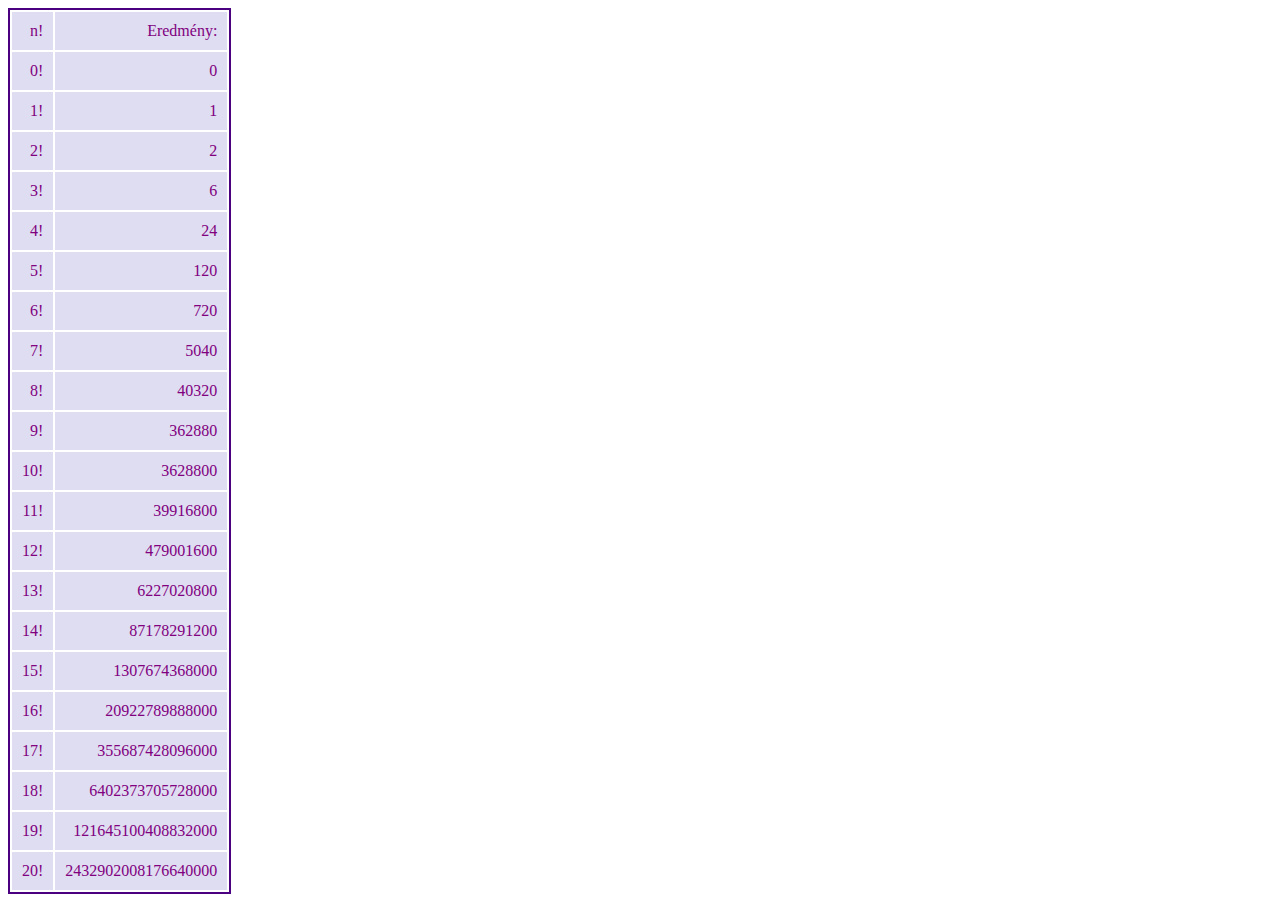
<file: JS harom (faktorialis)/index.html>
<!DOCTYPE html>
<html lang="en">
<head>
    <meta charset="UTF-8">
    <meta http-equiv="X-UA-Compatible" content="IE=edge">
    <meta name="viewport" content="width=device-width, initial-scale=1.0">
    <link rel="stylesheet" href="kell.css">
    <title>JS 3</title>
</head>
<body>
    <table class="table">
        <tbody>
            <tr class="tr1">
                <td>n!</td>
                <td>Eredmény:</td>
            </tr>
            <tr>
                <td>0!</td>
                <td class="td0">0</td>
            </tr>
            <tr>
                <td>1!</td>
                <td class="td1">1</td>
            </tr>
            <tr>
                <td>2!</td>
                <td class="td2"></td>
            </tr>
            <tr>
                <td>3!</td>
                <td class="td3"></td>
            </tr>
            <tr>
                <td>4!</td>
                <td class="td4"></td>
            </tr>
            <tr>
                <td>5!</td>
                <td class="td5"></td>
            </tr>
            <tr>
                <td>6!</td>
                <td class="td6"></td>
            </tr>
            <tr>
                <td>7!</td>
                <td class="td7"></td>
            </tr>
            <tr>
                <td>8!</td>
                <td class="td8"></td>
            </tr>
            <tr>
                <td>9!</td>
                <td class="td9"></td>
            </tr>
            <tr>
                <td>10!</td>
                <td class="td10"></td>
            </tr>
            <tr>
                <td>11!</td>
                <td class="td11"></td>
            </tr>
            <tr>
                <td>12!</td>
                <td class="td12"></td>
            </tr>
            <tr>
                <td>13!</td>
                <td class="td13"></td>
            </tr>
            <tr>
                <td>14!</td>
                <td class="td14"></td>
            </tr>
            <tr>
                <td>15!</td>
                <td class="td15"></td>
            </tr>
            <tr>
                <td>16!</td>
                <td class="td16"></td>
            </tr>
            <tr>
                <td>17!</td>
                <td class="td17"></td>
            </tr>
            <tr>
                <td>18!</td>
                <td class="td18"></td>
            </tr>
            <tr>
                <td>19!</td>
                <td class="td19"></td>
            </tr>
            <tr>
                <td>20!</td>
                <td class="td20"></td>
            </tr>
        </tbody>
    </table>

    <script>
    document.querySelector(".td2").innerHTML = ( 1 * 2 );
    document.querySelector(".td3").innerHTML = ( 1 * 2 * 3);
    document.querySelector(".td4").innerHTML = ( 1*2*3*4);
    document.querySelector(".td5").innerHTML = ( 1*2*3*4*5);
    document.querySelector(".td6").innerHTML = ( 1*2*3*4*5*6);
    document.querySelector(".td7").innerHTML = ( 1*2*3*4*5*6*7);
    document.querySelector(".td8").innerHTML = ( 1*2*3*4*5*6*7*8);
    document.querySelector(".td9").innerHTML = ( 1*2*3*4*5*6*7*8*9);
    document.querySelector(".td10").innerHTML = ( 1*2*3*4*5*6*7*8*9*10);
    document.querySelector(".td11").innerHTML = ( 1*2*3*4*5*6*7*8*9*10*11);
    document.querySelector(".td12").innerHTML = ( 1*2*3*4*5*6*7*8*9*10*11*12);
    document.querySelector(".td13").innerHTML = ( 1*2*3*4*5*6*7*8*9*10*11*12*13);
    document.querySelector(".td14").innerHTML = ( 1*2*3*4*5*6*7*8*9*10*11*12*13*14);
    document.querySelector(".td15").innerHTML = ( 1*2*3*4*5*6*7*8*9*10*11*12*13*14*15);
    document.querySelector(".td16").innerHTML = ( 1*2*3*4*5*6*7*8*9*10*11*12*13*14*15*16);
    document.querySelector(".td17").innerHTML = ( 1*2*3*4*5*6*7*8*9*10*11*12*13*14*15*16*17);
    document.querySelector(".td18").innerHTML = ( 1*2*3*4*5*6*7*8*9*10*11*12*13*14*15*16*17*18);
    document.querySelector(".td19").innerHTML = ( 1*2*3*4*5*6*7*8*9*10*11*12*13*14*15*16*17*18*19);
    document.querySelector(".td20").innerHTML = ( 1*2*3*4*5*6*7*8*9*10*11*12*13*14*15*16*17*18*19*20);
    </script>
</body>
</html>
</file>
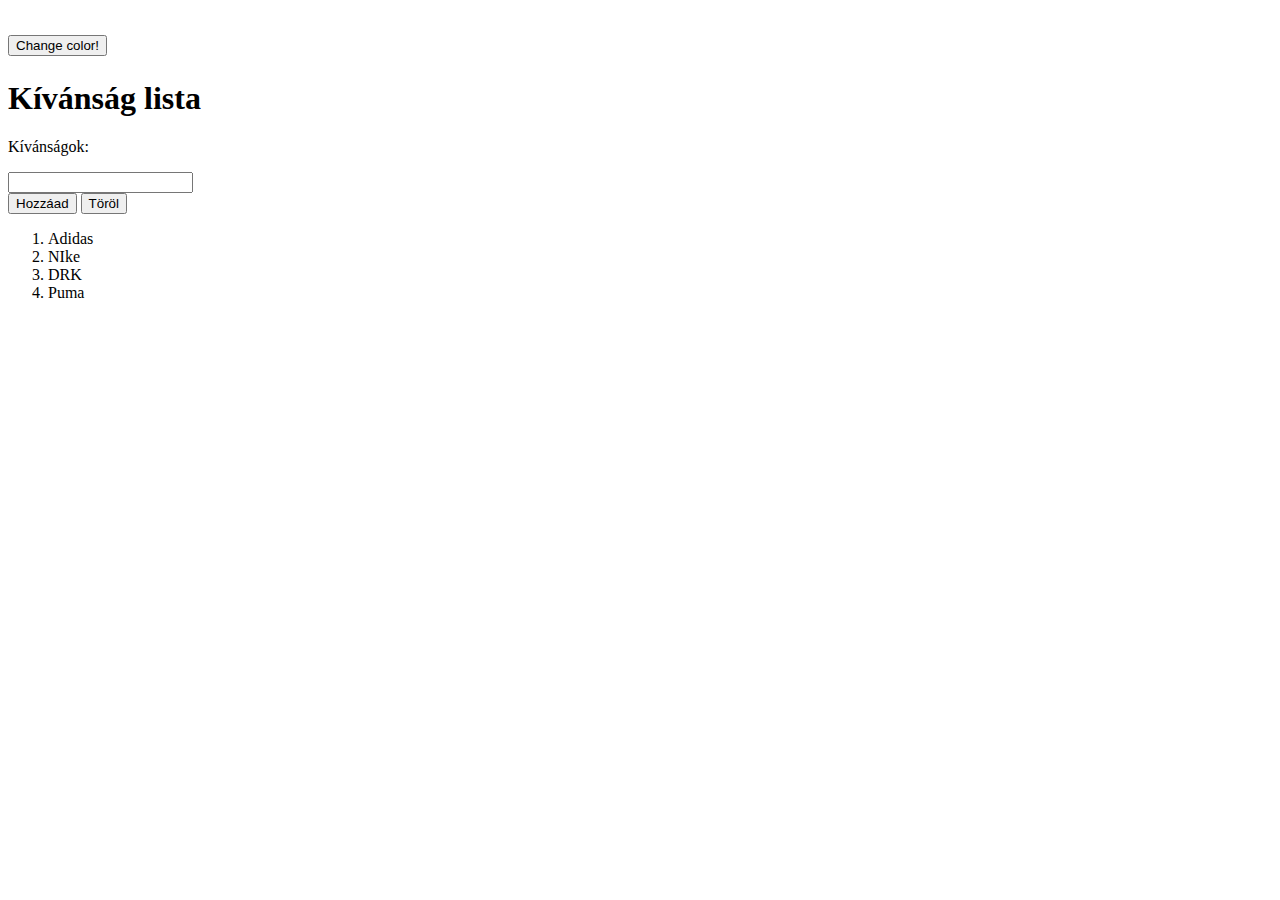
<file: JS kettő/index.html>
<!DOCTYPE html>
<html lang="en">
<head>
    <meta charset="UTF-8">
    <meta http-equiv="X-UA-Compatible" content="IE=edge">
    <meta name="viewport" content="width=device-width, initial-scale=1.0">
    <title>Java 2</title>
</head>
<body>
    <div>
    <h1>
        <button class="button1" id="gomb">Change color!</button>
        <span id="color"></span>
      </h1>
    </div>
    <h1> Kívánság lista </h1>
  <p class="kivansag">Kívánságok:</p> 
  <div>
      <input type="text" class="dolgok">
      <div>
      <button class="hozzaad">Hozzáad</button>
    <button class="torol"> Töröl </button>
  </div>
  <ol>
    <li>Adidas</li>
    <li>NIke</li>
    <li>DRK</li>
    <li>Puma</li>
  </ol>
   </div>
<script>
const mydiv=document.querySelector('button'); 
const mybutton=document.getElementById('gomb');

mybutton.addEventListener('click', () => { 
  let red=Math.floor(Math.random() * 255 ); 
  let green=Math.floor(Math.random() * 255 ); 
  let blue=Math.floor(Math.random() * 255 ); 
  let ranrgb="rgb("+red+","+green+","+blue+")";
  mydiv.style.backgroundColor=ranrgb; }); 

let listItem = document.querySelectorAll('li');


const dolgok = document.querySelector('.dolgok');
const hozzaad = document.querySelector('button.hozzaad');
const torol = document.querySelector('button.torol');

hozzaad.addEventListener('click', () => {
  let list = document.querySelector('ol');
  let li = document.createElement('li');
  li.textContent = dolgok.value;
  let appendedItem = list.appendChild(li);

  for(let i = 0; i < appendedItem.length; i++) {
    appendedItem[i].style.color = lastPickedColor;
    } 
    dolgok.value = '';
});

torol.addEventListener('click', () => {
  let list = document.querySelector('ol');
  let li = document.querySelector('li:last-child');
  list.removeChild(li);;
});
</script>
</body>
</html>
</file>
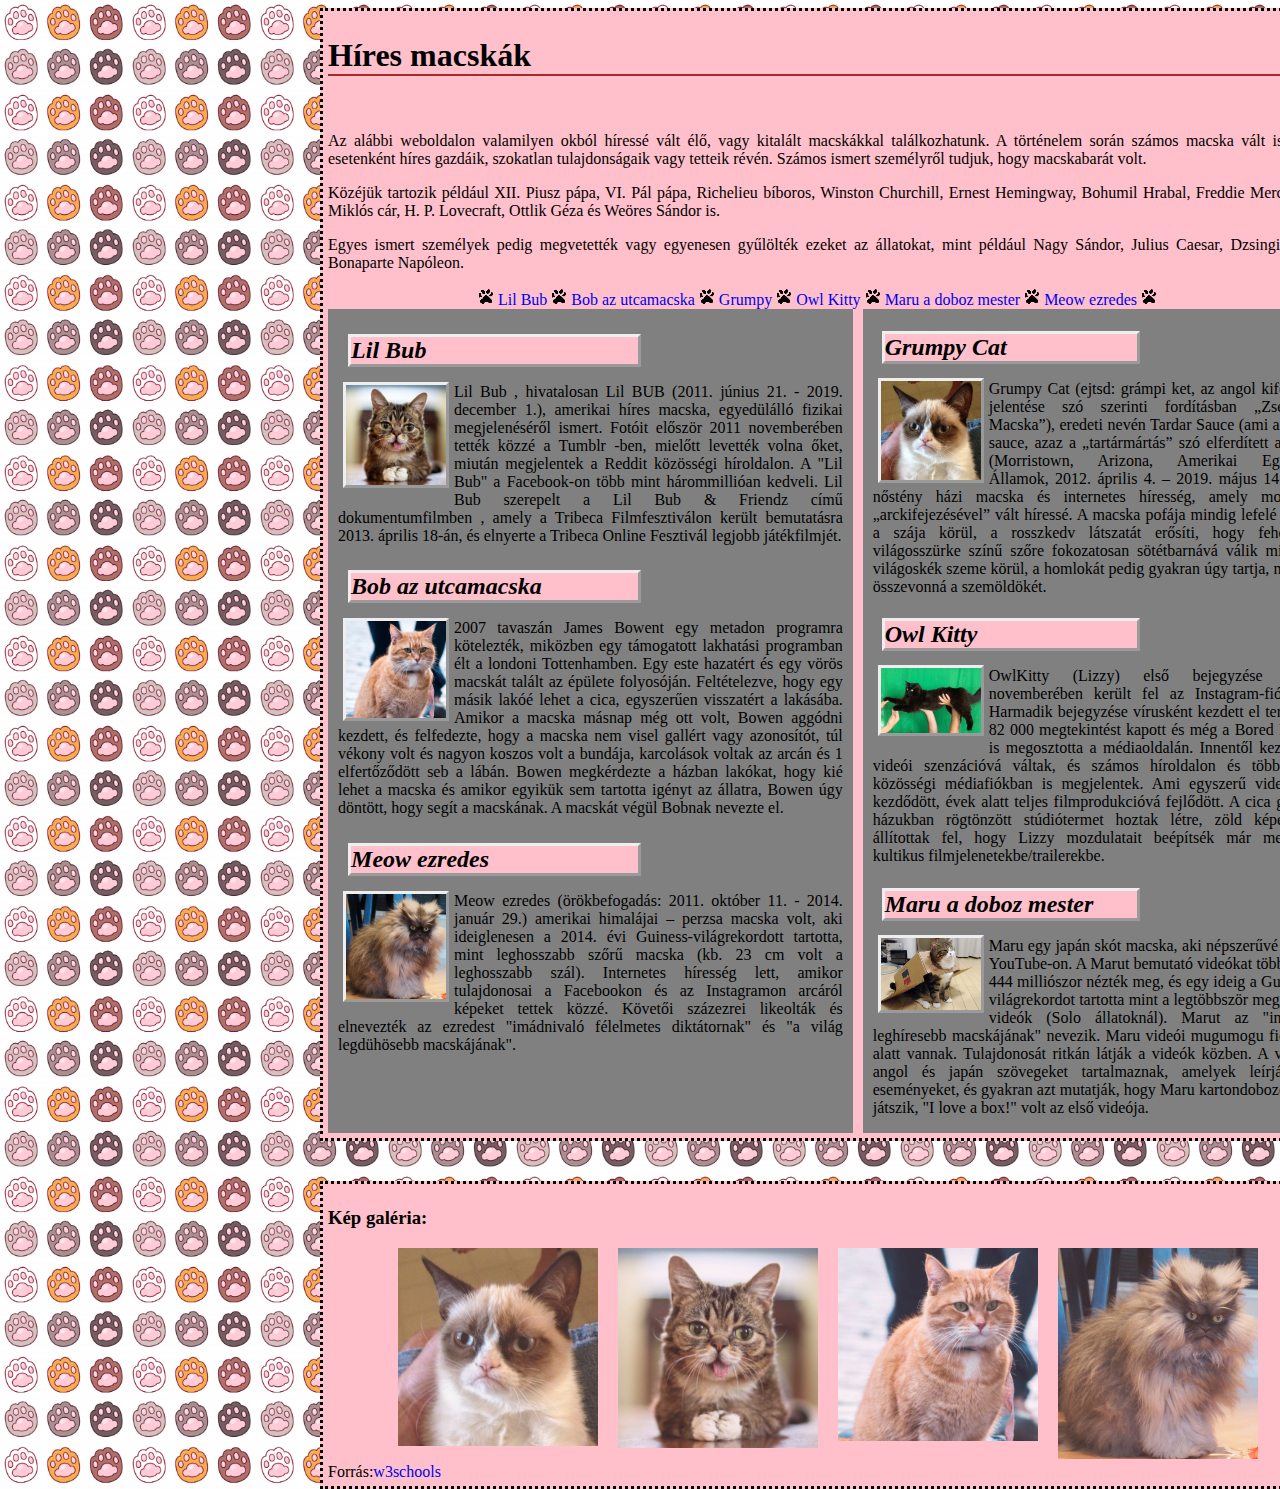
<file: Öszetett/index.html>
<!DOCTYPE html>
<html lang="en">
<head>
    <meta charset="UTF-8">
    <meta http-equiv="X-UA-Compatible" content="IE=edge">
    <meta name="viewport" content="width=device-width, initial-scale=1.0">
    <link rel="stylesheet" href="style.css">
    <title>Besze Zsombor Híres Macskák</title>
</head>
<body class="body">
    <div class="oldal">
        <h1 class="cim">Híres macskák</h1>
        <br>
        <p class="p1">Az alábbi weboldalon valamilyen okból híressé vált élő, vagy kitalált macskákkal találkozhatunk. A történelem során számos macska vált ismertté, esetenként híres gazdáik, szokatlan tulajdonságaik vagy tetteik révén. Számos ismert személyről tudjuk, hogy macskabarát volt.</p>
        <p class="p1">Közéjük tartozik például XII. Piusz pápa, VI. Pál pápa, Richelieu bíboros, Winston Churchill, Ernest Hemingway, Bohumil Hrabal, Freddie Mercury, II. Miklós cár, H. P. Lovecraft, Ottlik Géza és Weöres Sándor is.</p>
        <p class="p1">Egyes ismert személyek pedig megvetették vagy egyenesen gyűlölték ezeket az állatokat, mint például Nagy Sándor, Julius Caesar, Dzsingisz kán, Bonaparte Napóleon.</p>

        <img class="paw" src="./img/paw.png" alt="paw">
        <a href="https://en.wikipedia.org/wiki/Lil_Bub">Lil Bub</a>
        <img src="./img/paw.png" alt="paw">
        <a href="https://en.wikipedia.org/wiki/James_Bowen_(author)">Bob az utcamacska </a>
        <img src="./img/paw.png" alt="paw">
        <a href=" https://hu.wikipedia.org/wiki/Grumpy_Cat">Grumpy</a>
        <img src="./img/paw.png" alt="paw">
        <a href="https://catadoptionteam.org/news/adopted-kitten-lizzy-becomes-instagram-superstar-known-as-owlkitty/">Owl Kitty </a>
        <img src="./img/paw.png" alt="paw">
        <a href="https://en.wikipedia.org/wiki/Maru_(cat)">Maru a doboz mester</a>
        <img src="./img/paw.png" alt="paw">
        <a href="https://en.wikipedia.org/wiki/Colonel_Meow">Meow ezredes </a>
        <img src="./img/paw.png" alt="paw">
        <div class="flex-contaner">
            <div class="div1">
                <h2>Lil Bub</h2>
                <img class="bub" src="./img/lil_bub.png" alt="bub">
                <p>Lil Bub , hivatalosan Lil BUB (2011. június 21. - 2019. december 1.), amerikai híres macska, egyedülálló fizikai megjelenéséről ismert. Fotóit először 2011 novemberében tették közzé a Tumblr -ben, mielőtt levették volna őket, miután megjelentek a Reddit közösségi híroldalon. A "Lil Bub" a Facebook-on több mint hárommillióan kedveli. Lil Bub szerepelt a Lil Bub & Friendz című dokumentumfilmben , amely a Tribeca Filmfesztiválon került bemutatásra 2013. április 18-án, és elnyerte a Tribeca Online Fesztivál legjobb játékfilmjét.</p>
                <h2>Bob az utcamacska</h2>
                <img class="bub" src="./img/bob.png" alt="bob">
                <p>2007 tavaszán James Bowent egy metadon programra kötelezték, miközben egy támogatott lakhatási programban élt a londoni Tottenhamben. Egy este hazatért és egy vörös macskát talált az épülete folyosóján. Feltételezve, hogy egy másik lakóé lehet a cica, egyszerűen visszatért a lakásába. Amikor a macska másnap még ott volt, Bowen aggódni kezdett, és felfedezte, hogy a macska nem visel gallért vagy azonosítót, túl vékony volt és nagyon koszos volt a bundája, karcolások voltak az arcán és 1 elfertőződött seb a lábán. Bowen megkérdezte a házban lakókat, hogy kié lehet a macska és amikor egyikük sem tartotta igényt az állatra, Bowen úgy döntött, hogy segít a macskának. A macskát végül Bobnak nevezte el.</p>
                <h2>Meow ezredes</h2>
                <img class="bub" src="./img/colonel.png" alt="colonel">
                <p>Meow ezredes (örökbefogadás: 2011. október 11. - 2014. január 29.) amerikai himalájai – perzsa macska volt, aki ideiglenesen a 2014. évi Guiness-világrekordott tartotta, mint leghosszabb szőrű macska (kb. 23 cm volt a leghosszabb szál). Internetes híresség lett, amikor tulajdonosai a Facebookon és az Instagramon arcáról képeket tettek közzé. Követői százezrei likeolták és elnevezték az ezredest "imádnivaló félelmetes diktátornak" és "a világ legdühösebb macskájának".</p>
            </div>
            <div class="div1">
                <h2>Grumpy Cat</h2>
                <img class="bub" src="./img/grumpy.png" alt="grumopy">
                <p>Grumpy Cat (ejtsd: grámpi ket, az angol kifejezés jelentése szó szerinti fordításban „Zsémbes Macska”), eredeti nevén Tardar Sauce (ami a tartar sauce, azaz a „tartármártás” szó elferdített alakja) (Morristown, Arizona, Amerikai Egyesült Államok, 2012. április 4. – 2019. május 14.) egy nőstény házi macska és internetes híresség, amely mogorva „arckifejezésével” vált híressé. A macska pofája mindig lefelé hajlik a szája körül, a rosszkedv látszatát erősíti, hogy fehér és világosszürke színű szőre fokozatosan sötétbarnává válik mindkét világoskék szeme körül, a homlokát pedig gyakran úgy tartja, mintha összevonná a szemöldökét.</p>
                <h2>Owl Kitty</h2>
                <img class="bub" src="./img/owl_kitty.png" alt="owl">
                <p>OwlKitty (Lizzy) első bejegyzése 2018 novemberében került fel az Instagram-fiókjára. Harmadik bejegyzése vírusként kezdett el terjedni, 82 000 megtekintést kapott és még a Bored Panda is megosztotta a médiaoldalán. Innentől kezdve a videói szenzációvá váltak, és számos híroldalon és több ezer közösségi médiafiókban is megjelentek. Ami egyszerű videóként kezdődött, évek alatt teljes filmprodukcióvá fejlődött. A cica gazdái házukban rögtönzött stúdiótermet hoztak létre, zöld képernyőt állítottak fel, hogy Lizzy mozdulatait beépítsék már meglévő kultikus filmjelenetekbe/trailerekbe.</p>
                <h2>Maru a doboz mester</h2>
                <img class="bub" src="./img/maru.png" alt="maru">
                <p>Maru egy japán skót macska, aki népszerűvé vált a YouTube-on. A Marut bemutató videókat több mint 444 milliószor nézték meg, és egy ideig a Guiness-világrekordot tartotta mint a legtöbbször megnézett videók (Solo állatoknál). Marut az "internet leghíresebb macskájának" nevezik. Maru videói mugumogu fióknév alatt vannak. Tulajdonosát ritkán látják a videók közben. A videók angol és japán szövegeket tartalmaznak, amelyek leírják az eseményeket, és gyakran azt mutatják, hogy Maru kartondobozokban játszik, "I love a box!" volt az első videója.</p>
            </div>
        </div>
    </div>
    <div class="oldal2">
        <h3>Kép galéria:</h3>
        <div class="row">
            <div class="column">
              <img class="img1" src="./img/grumpy.png" alt="Grumpy Cat"  onclick="myFunction(this);">
            </div>
            <div class="column">
              <img class="img1" src="./img/lil_bub.png" alt="Lil Bub"  onclick="myFunction(this);">
            </div>
            <div class="column">
              <img class="img1" src="./img/bob.png" alt="Bob az utcamacska" onclick="myFunction(this);">
            </div>
            <div class="column">
              <img class="img1" src="./img/colonel.png" alt="Meow ezredes"  onclick="myFunction(this);">
            </div>
          </div>
          <div class="container">
            <span onclick="this.parentElement.style.display='none'" class="closebtn">&times;</span>
            <img id="expandedImg" style="width:100%">
            <div id="imgtext"></div>
          </div>
          Forrás:<a href="https://www.w3schools.com/howto/howto_js_tab_img_gallery.asp">w3schools</a>
    </div>
    <script src="./script.js"></script>
</body>
</html>
</file>
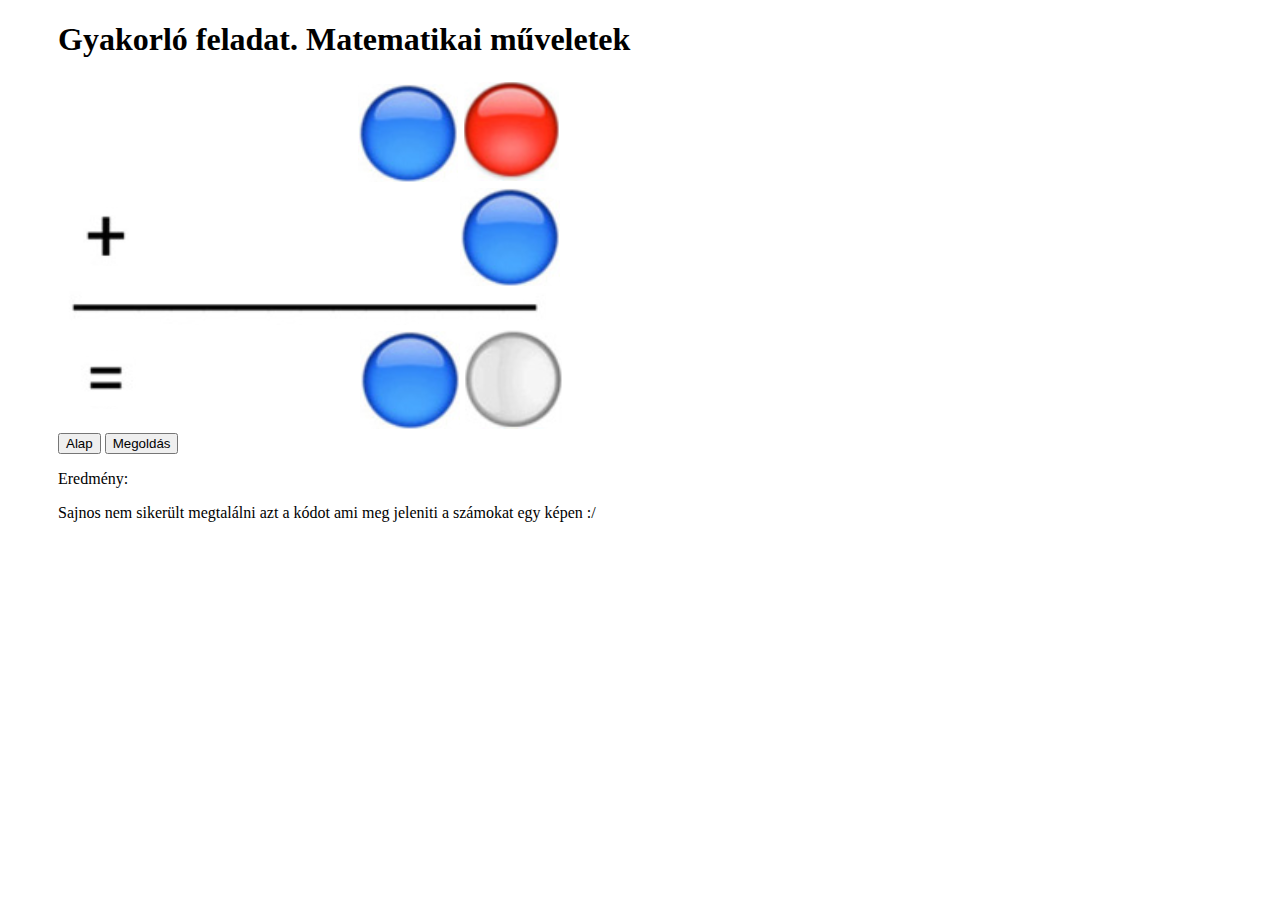
<file: JS első/elsőjs.html>
<!DOCTYPE html>
<html lang="en">
<head>
    <meta charset="UTF-8">
    <meta http-equiv="X-UA-Compatible" content="IE=edge">
    <meta name="viewport" content="width=device-width, initial-scale=1.0">
    <link rel="stylesheet" href="https://cdn.jsdelivr.net/npm/bootstrap@4.6.0/dist/css/bootstrap.min.css" integrity="sha384-B0vP5xmATw1+K9KRQjQERJvTumQW0nPEzvF6L/Z6nronJ3oUOFUFpCjEUQouq2+l" crossorigin="anonymous">
    <title>Document</title>
</head>
<body>
    <div style="margin-left: 50px">
        <h1 id="h1"></h1>
        <div style="margin-left: 300px;">
            <img id="kek" width="100px" src="./kek.png" alt="kek">
            <img id="piros" width="100px" src="./piros.png" alt="piros">
        </div>
        <div>
            <img src="./pluszjel.png" alt="plusz">
            <img id="kek" style="margin-left: 300px;" width="100px" src="./kek.png" alt="kek">
        </div>
        <div>
            <img src="./vonal.png" alt="vonal">
        </div>
        <div>
            <img src="./egyenlo.png" alt="egyenlo">
            <img id="kek" style="margin-left: 200px;" src="./kek.png" alt="kek">
            <img id="szurke" src="./szurke.png" alt="szurke">
        </div>
        <button type="button" onclick="alap()">Alap</button>
        <button type="button" onclick="megoldas()">Megoldás</button>
        <p id="szoveg">Eredmény:</p>
        <div>
            <p id="sajna"></p>
        </div>
    </div>
<script>

    document.getElementById("h1").innerHTML = "Gyakorló feladat. Matematikai műveletek";
    let kek = 3;
    let piros = 6;
    let szurke = 9;
    let Eredmény = document.getElementById(".Eredmény")
function megoldas() {
  document.getElementById("szoveg").innerHTML = "Eredmény: 39";
  document.getElementById("piros").innerHTML = "6"
  document.getElementById("kek").innerText = "9";
}
function alap(){
    document.getElementById("szoveg").innerHTML =" Eredmény:";
}
document.getElementById("sajna").innerHTML = "Sajnos nem sikerült megtalálni azt a kódot ami meg jeleniti a számokat egy képen :/"
</script>
</body>
</html>
</file>
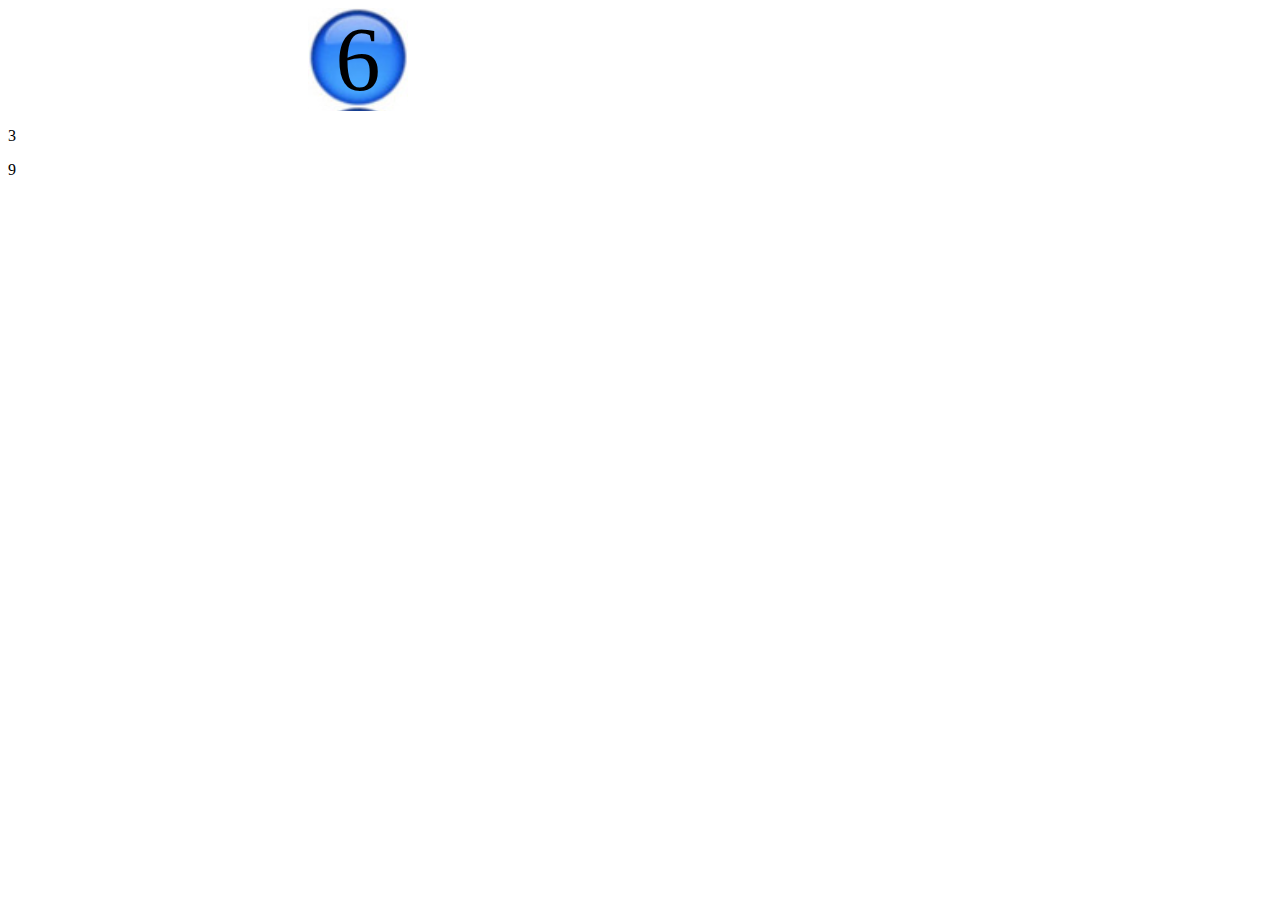
<file: JS első/második.html>
<!DOCTYPE html>
<html lang="en">
<head>
    <meta charset="UTF-8">
    <meta http-equiv="X-UA-Compatible" content="IE=edge">
    <meta name="viewport" content="width=device-width, initial-scale=1.0">
    <link rel="stylesheet" href="./kepek.css">
    <title>Document</title>
</head>
<body>
    <div>
        <div>
            <p class="piros"></p>
            <p class="kek">6</p>
        </div>
        <p class="összeadas"></p>
        <p class="vonal"></p>
        <p class="egyenlo"></p>
        <p class="piros2">3</p>
        <p class="szurke">9</p>
    </div>
    <script>

    </script>
</body>
</html>
</file>
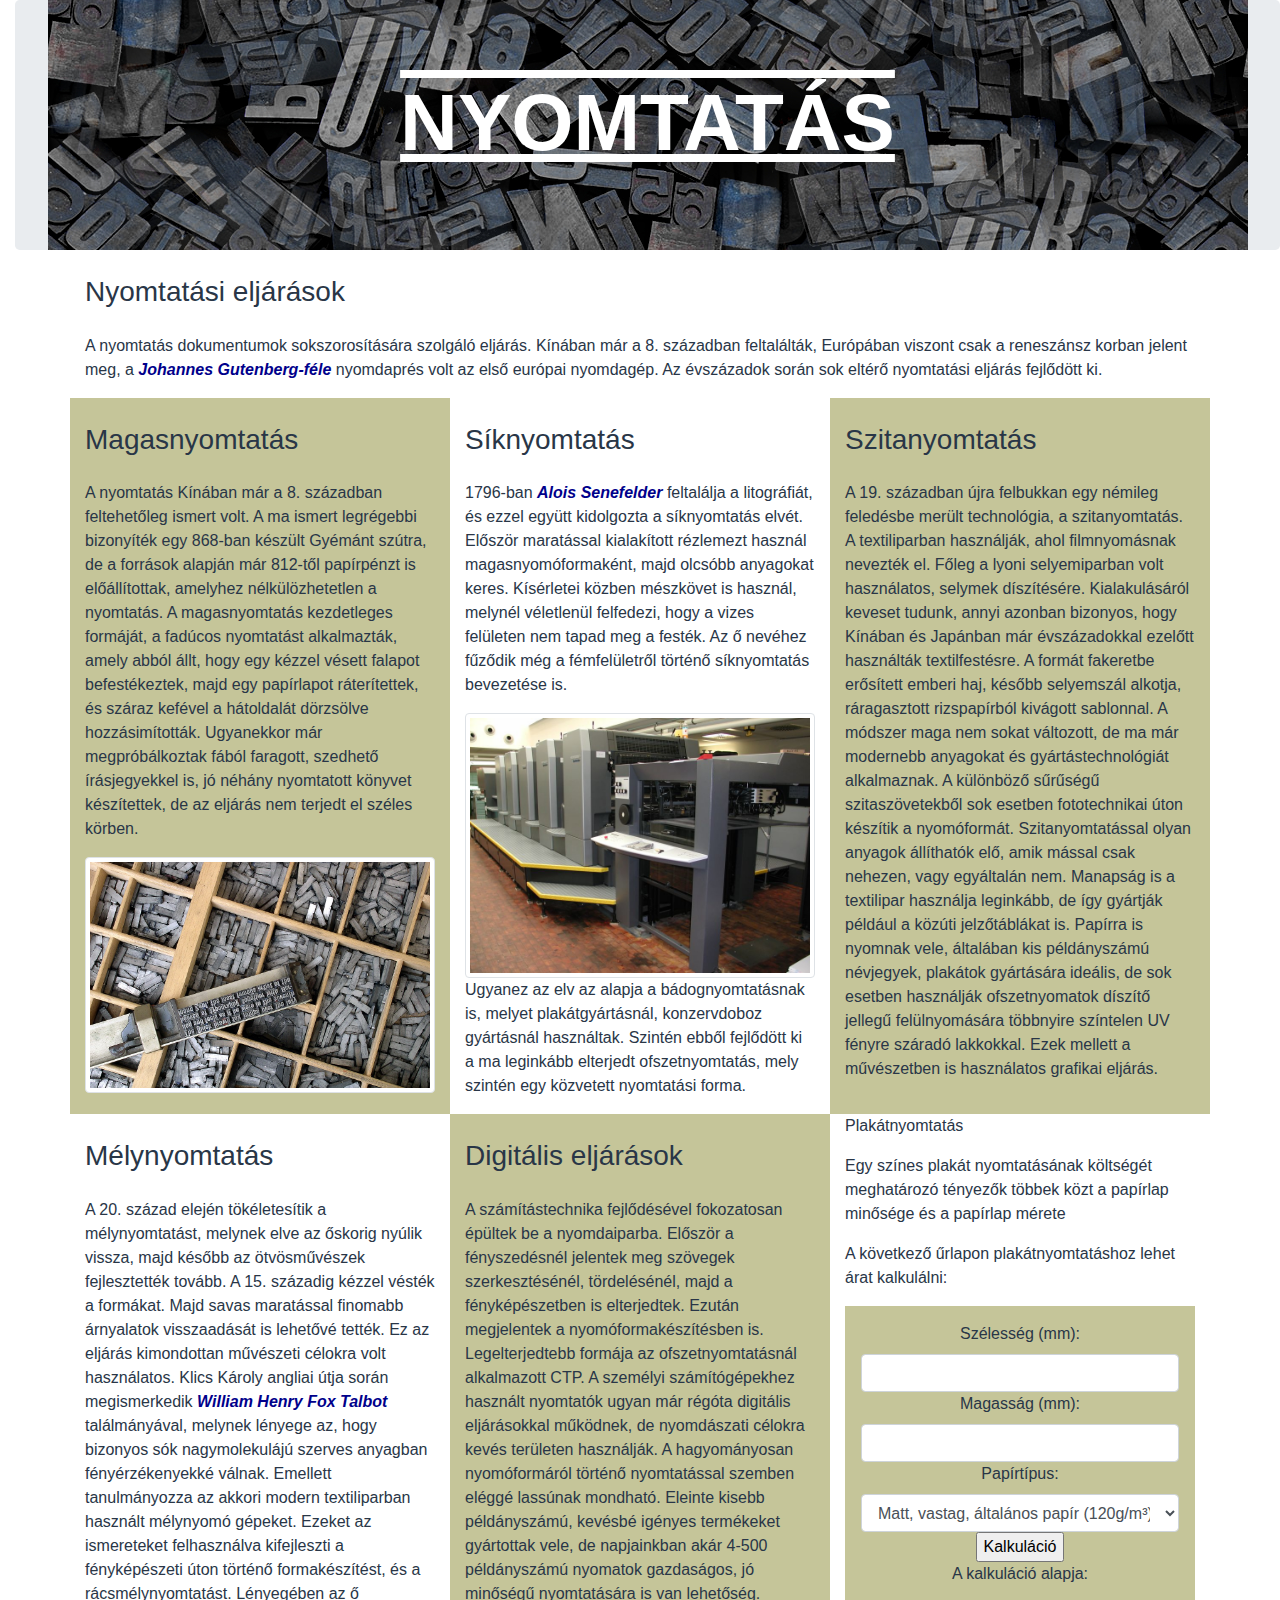
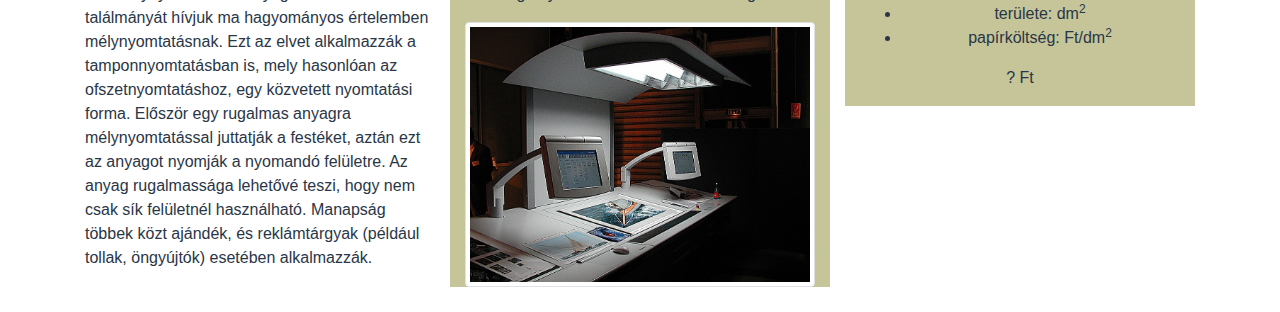
<file: 3. Nyomtatas/web/nyomtatas.html>
<!DOCTYPE html>
<html>
<head>
  <title>Nyomtatás</title>
  <meta name="viewport" content="width=device-width, initial-scale=1">
  <link rel="stylesheet" href="css/bootstrap.min.css">
  <script src="js/bootstrap.min.js"></script>
  <link rel="stylesheet" href="nyomtatas.css">
</head>
<body>

<div class="jumbotron bg-fej text-center">
  <h1>Nyomtatás</h1>
</div>
  
<div class="container">
  <div class="row">
    <div class="col-md-12">
      <h3>Nyomtatási eljárások</h3>
      <p>A nyomtatás dokumentumok sokszorosítására szolgáló eljárás. Kínában már a 8. században feltalálták, Európában viszont csak a reneszánsz korban jelent meg, a <a href="https://hu.wikipedia.org/wiki/Johannes_Gutenberg">Johannes Gutenberg-féle</a> nyomdaprés volt az első európai nyomdagép. Az évszázadok során sok eltérő nyomtatási eljárás fejlődött ki.</p>
    </div>
  </div>
  <div class="row">
    <div class="col-md-4 bg-torzs">
      <h3>Magasnyomtatás</h3>
      <p>A nyomtatás Kínában már a 8. században feltehetőleg ismert volt. A ma ismert legrégebbi bizonyíték egy 868-ban készült Gyémánt szútra, de a források alapján már 812-től papírpénzt is előállítottak, amelyhez nélkülözhetetlen a nyomtatás. A magasnyomtatás kezdetleges formáját, a fadúcos nyomtatást alkalmazták, amely abból állt, hogy egy kézzel vésett falapot befestékeztek, majd egy papírlapot ráterítettek, és száraz kefével a hátoldalát dörzsölve hozzásimították. Ugyanekkor már megpróbálkoztak fából faragott, szedhető írásjegyekkel is, jó néhány nyomtatott könyvet készítettek, de az eljárás nem terjedt el széles körben.</p>     
      <img class="img-thumbnail" src="./kezi_szedes.jpg" alt="Kézi szedes">
    </div>
    <div class="col-md-4">
      <h3>Síknyomtatás</h3>
      <p>1796-ban <a href="https://hu.wikipedia.org/wiki/Alois_Senefelder">Alois Senefelder</a> feltalálja a litográfiát, és ezzel együtt kidolgozta a síknyomtatás elvét. Először maratással kialakított rézlemezt használ magasnyomóformaként, majd olcsóbb anyagokat keres. Kísérletei közben mészkövet is használ, melynél véletlenül felfedezi, hogy a vizes felületen nem tapad meg a festék. Az ő nevéhez fűződik még a fémfelületről történő síknyomtatás bevezetése is.</p>
      <img class="img-thumbnail" src="./ofszet_nyomogep.jpg" alt="Ofszet nyomogép">
      <p>Ugyanez az elv az alapja a bádognyomtatásnak is, melyet plakátgyártásnál, konzervdoboz gyártásnál használtak. Szintén ebből fejlődött ki a ma leginkább elterjedt ofszetnyomtatás, mely szintén egy közvetett nyomtatási forma.</p>
    </div>
    <div class="col-md-4 bg-torzs">
      <h3>Szitanyomtatás</h3>        
      <p>A 19. században újra felbukkan egy némileg feledésbe merült technológia, a szitanyomtatás. A textiliparban használják, ahol filmnyomásnak nevezték el. Főleg a lyoni selyemiparban volt használatos, selymek díszítésére. Kialakulásáról keveset tudunk, annyi azonban bizonyos, hogy Kínában és Japánban már évszázadokkal ezelőtt használták textilfestésre. A formát fakeretbe erősített emberi haj, később selyemszál alkotja, ráragasztott rizspapírból kivágott sablonnal. A módszer maga nem sokat változott, de ma már modernebb anyagokat és gyártástechnológiát alkalmaznak. A különböző sűrűségű szitaszövetekből sok esetben fototechnikai úton készítik a nyomóformát. Szitanyomtatással olyan anyagok állíthatók elő, amik mással csak nehezen, vagy egyáltalán nem. Manapság is a textilipar használja leginkább, de így gyártják például a közúti jelzőtáblákat is. Papírra is nyomnak vele, általában kis példányszámú névjegyek, plakátok gyártására ideális, de sok esetben használják ofszetnyomatok díszítő jellegű felülnyomására többnyire színtelen UV fényre száradó lakkokkal. Ezek mellett a művészetben is használatos grafikai eljárás. </p>      
    </div>
   </div>
   <div class="row">
    <div class="col-md-4">
      <h3>Mélynyomtatás</h3>        
      <p>A 20. század elején tökéletesítik a mélynyomtatást, melynek elve az őskorig nyúlik vissza, majd később az ötvösművészek fejlesztették tovább. A 15. századig kézzel vésték a formákat. Majd savas maratással finomabb árnyalatok visszaadását is lehetővé tették. Ez az eljárás kimondottan művészeti célokra volt használatos. Klics Károly angliai útja során megismerkedik <a href="https://hu.wikipedia.org/wiki/William_Henry_Fox_Talbot">William Henry Fox Talbot</a> találmányával, melynek lényege az, hogy bizonyos sók nagymolekulájú szerves anyagban fényérzékenyekké válnak. Emellett tanulmányozza az akkori modern textiliparban használt mélynyomó gépeket. Ezeket az ismereteket felhasználva kifejleszti a fényképészeti úton történő formakészítést, és a rácsmélynyomtatást. Lényegében az ő találmányát hívjuk ma hagyományos értelemben mélynyomtatásnak. Ezt az elvet alkalmazzák a tamponnyomtatásban is, mely hasonlóan az ofszetnyomtatáshoz, egy közvetett nyomtatási forma. Először egy rugalmas anyagra mélynyomtatással juttatják a festéket, aztán ezt az anyagot nyomják a nyomandó felületre. Az anyag rugalmassága lehetővé teszi, hogy nem csak sík felületnél használható. Manapság többek közt ajándék, és reklámtárgyak (például tollak, öngyújtók) esetében alkalmazzák. </p>
    </div>
    <div class="col-md-4 bg-torzs">
      <h3>Digitális eljárások</h3>        
      <p>A számítástechnika fejlődésével fokozatosan épültek be a nyomdaiparba. Először a fényszedésnél jelentek meg szövegek szerkesztésénél, tördelésénél, majd a fényképészetben is elterjedtek. Ezután megjelentek a nyomóformakészítésben is. Legelterjedtebb formája az ofszetnyomtatásnál alkalmazott CTP. A személyi számítógépekhez használt nyomtatók ugyan már régóta digitális eljárásokkal működnek, de nyomdászati célokra kevés területen használják. A hagyományosan nyomóformáról történő nyomtatással szemben eléggé lassúnak mondható. Eleinte kisebb példányszámú, kevésbé igényes termékeket gyártottak vele, de napjainkban akár 4-500 példányszámú nyomatok gazdaságos, jó minőségű nyomtatására is van lehetőség. </p>
      <img class="img-thumbnail" src="./nyomdagep_pultja.jpg" alt="nyomdagép pultja">
    </div>
    <div class="col-md-4">
      <p>Plakátnyomtatás</p>

<p>Egy színes plakát nyomtatásának költségét meghatározó tényezők többek közt a papírlap minősége és a papírlap mérete</p>

<p>A következő űrlapon plakátnyomtatáshoz lehet árat kalkulálni:</p>

<form class="bg-torzs p-3 text-center">
  <label for="szelesseg">Szélesség (mm):</label>
  <input type="text" class="form-control" id="szelesseg" min="10" max="1000" />
  <label for="magassag">Magasság (mm):</label>
  <input type="text" class="form-control" id="magassag" min="10" max="1400" />
  <label for="ptip">Papírtípus:</label>
  <select class="form-control" id="papirtipus">
    <option value="32">Matt, vastag, általános papír (120g/m³)</option>
    <option value="38">Pauszpapír (115g/m³)</option>
    <option value="45">Matt, normál, fotópapír (180g/m³)</option>
    <option value="45">Fényes, normál, fotópapír (200g/m³)</option>
    <option value="45">Szatén, normál, fotópapír (190g/m³)</option>
    <option value="65">Művész, kreatív, kartonpapír (300g/m³)</option>
  </select>
  <input type="button" value="Kalkuláció" id="kalkulalGomb" />
  <div>
    <p>A kalkuláció alapja:</p>
    <ul>
      <li>területe: <span id="terulet"></span> dm<sup>2</sup></li>
      <li>papírköltség: <span id="papir"></span> Ft/dm<sup>2</sup></li>
    </ul>
    <h2 class="valasz"></h2><span id="koltseg">?</span> Ft</h2>
  </div>
</form>
    </div>
    
  </div>
</div>
<script src="./nyomtatas.js"></script>

</body>
</html>
</file>
<file: JS harom (faktorialis)/kell.css>
td{
    text-align: right;
    padding: 10px;
    border-collapse: collapse;
    background-color: rgb(223, 221, 241);
}
.table{
    border: indigo 2px solid;
}
.tr1{
    background-color: rgb(180, 174, 218);
    color: purple;
}
body{
    color: purple;
}
</file>
<file: Öszetett/style.css>
.body{
    background-image: url(./img/hatter.png);
    background-repeat: repeat;
    background-size: 10%;
    width: 250px;
    height: 200px;
    margin-left: 25%;
    margin-right: 25%;
}
.oldal{
    background-color: pink;
    color: black;
    border: dotted 3px black;
    width: 400%;
    padding: 5px;
}
.cim{
    border-bottom: brown 2px solid;
}
.p1{
    text-align: justify;
}
.paw{
    margin-left: 15%;
}
a:link{
    text-decoration: none;
}
a:visited{
    color: white;
    text-decoration: none;
}
a:active{
    color:brown;
}
.flex-contaner{
    display: flex;
    gap: 10px;
    color: black;
    text-align: justify;
}
.div1{
    background-color: grey;
    padding: 0% 1% 0% 1%;
}
.bub{
    float: left;
    width: 100px;
    margin: 5px;
    border: outset;
}
h2{
    font-style: italic;
    margin: 5% 40% 2% 2% ;
    background-color: pink;
    border: outset;
}
.oldal2{
    background-color: pink;
    color: black;
    border: dotted 3px black;
    width: 400%;
    padding: 5px;
    margin-top: 40px;  
}
.img1{
    width: 200px;
}
#imgtext{
    position: absolute;
    bottom: 15px;
    left: 15px;
    color: white;
    font-size: 20px;
}
.closebtn{
    position:absolute;
    top: 10px;
    right: 15px;
    color: white;
    font-size: 35px;
    cursor: pointer;
}
.container {
    position: relative;
    display: none;
  }
.row:after {
    content: "";
    display: table;
    clear: both;
  }
  .column img {
    opacity: 0.8; 
    cursor: pointer; 
  }
  
.column img:hover {
    opacity: 1;
  }
.column {
    float: left;
    width: 200px;
    margin-left: 20px;
  }
.row{
    margin-left: 50px;
}
</file>
<file: JS első/kepek.css>
.piros{
    background-image: url("./piros.png");
    width: 100px;
    text-align: center;
    font-size: 90px;
    margin: 0px 0px 0px 200px;
    padding: 0px;
}
.kek{
    background-image: url(./kek.png);
    width: 100px;
    text-align: center;
    font-size: 90px;
    margin: 0px 0px 0px 300px;
    padding: 0px;
}
</file>
<file: 3. Nyomtatas/web/nyomtatas.css>
body{
  color: #293647;
}

.bg-fej {
  background-position: center;
  height: 250px;
  padding-top: 75px;
  background-image: url(./drukletters.jpg);
  background-repeat: no-repeat;
  margin: 0px 0px 0px 15px ;
}

.bg-fej h1{
  color: white;
  font-size: 500%;
  text-transform: uppercase;
  text-decoration: underline overline;
  font-weight: bold;
}

.container{
  margin-bottom: 25px;
}

.bg-torzs {
  background-color: #C5C599;
}

h3{
  margin: 25px 0px;
}

a {
  font-style: italic;
  font-weight: bold;
  color: darkblue;
}

#kalkGomb {
  margin: 20px auto;
}

#valasz{
  visibility:hidden;
}
</file>
